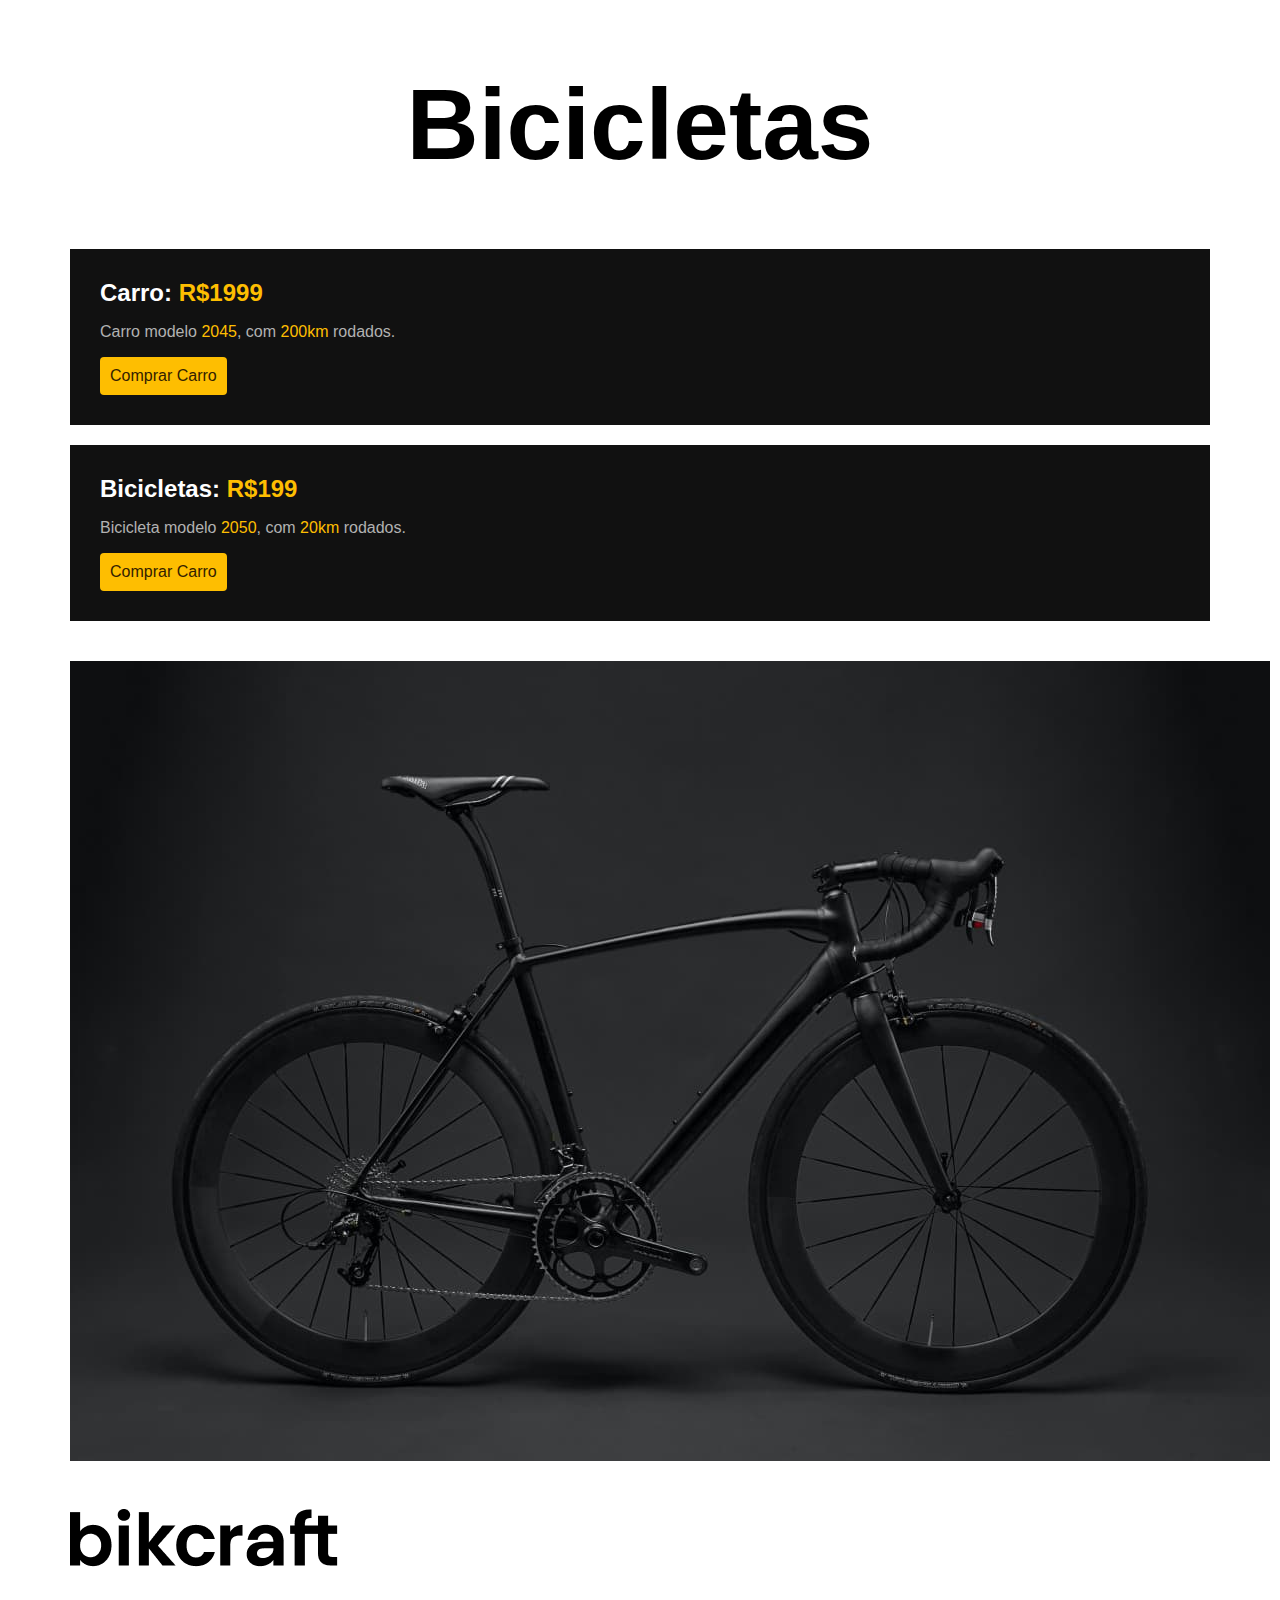
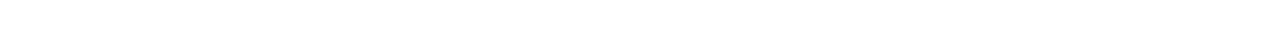
<file: BICICLETAS/index.html>
<!DOCTYPE html>
<html lang="en">

<head>
  <meta charset="UTF-8">
  <meta name="viewport" content="width=device-width, initial-scale=1.0">
  <link rel="stylesheet" href="/BICICLETAS/style.css">
  <title>Carros e Bicicletas</title>
</head>

<body>
  <h1>Bicicletas</h1>
  <div class="item">
    <h2>Carro: <span>R$1999</span></h2>
    <p>Carro modelo <span>2045</span>, com <span>200km</span> rodados.</p>
    <a href="/">Comprar Carro</a>
  </div>
  <div class="item">
    <h2>Bicicletas: <span>R$199</span></h2>
    <p>Bicicleta modelo <span>2050</span>, com <span>20km</span> rodados.</p>
    <a href="/">Comprar Carro</a>
  </div>
  <img src="/BICICLETAS/img/bicicleta-1200-800.jpg" alt="Bicicleta Black">
  <div>
    <img src="/BICICLETAS/img/bikcraft.png" alt="Bike">
  </div>
</body>

</html>
</file>
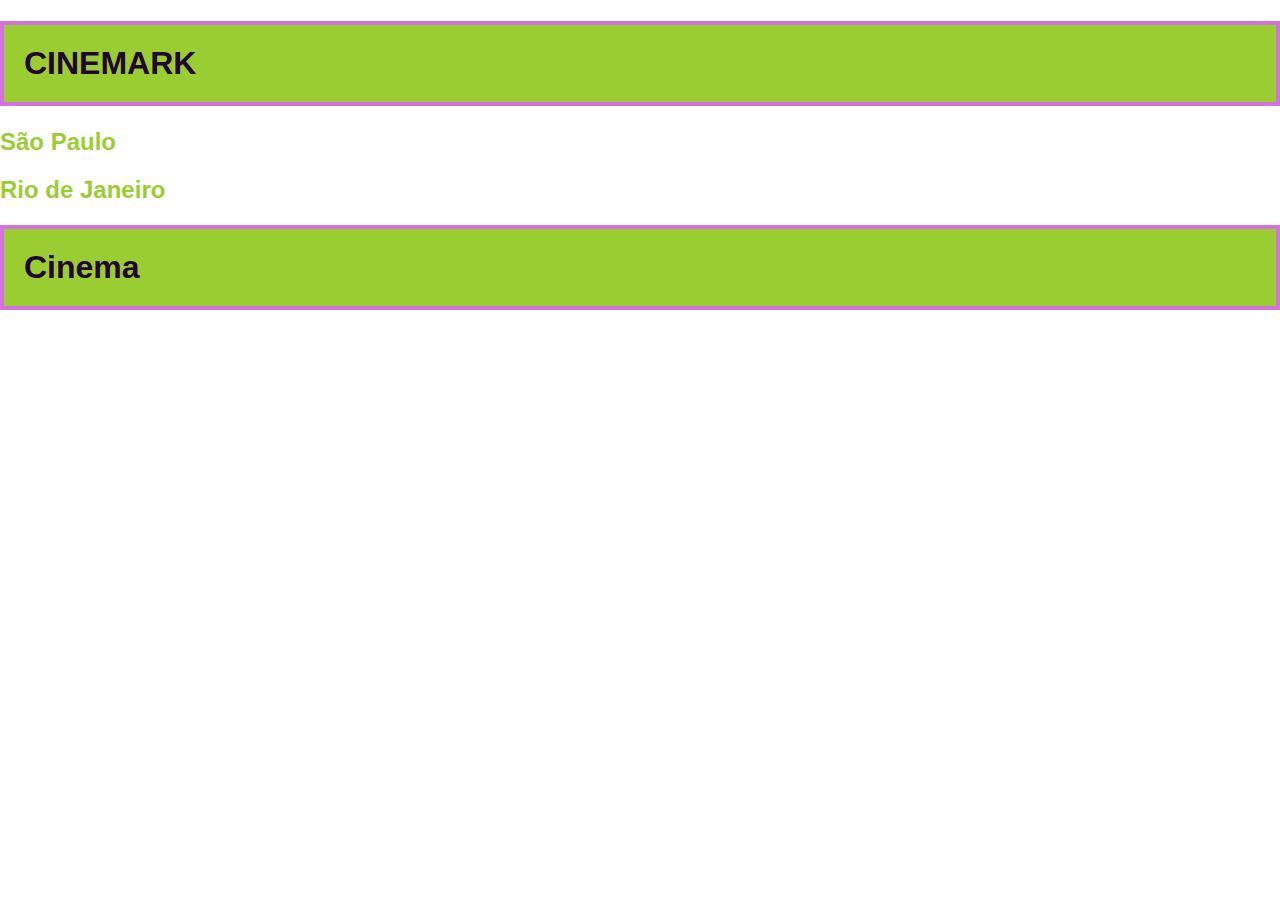
<file: CINEMA/index.html>
<!DOCTYPE html>
<html lang="en">

<head>
  <meta charset="UTF-8">
  <meta name="viewport" content="width=device-width, initial-scale=1.0">
  <title>CINEMARK</title>
  <link rel="stylesheet" href="/CINEMA/CSS/designe.css">
</head>

<body>
  <h1>CINEMARK</h1>
  <h2><a href="/CINEMA/ESTADOS/SÃO PAULO.html">São Paulo</a>
  </h2>
  <h2><a href="/CINEMA/ESTADOS/RIO DE JANEIRO.html">Rio de Janeiro</a></h2>
  <h1>Cinema</h1>

</body>

</html>
</file>
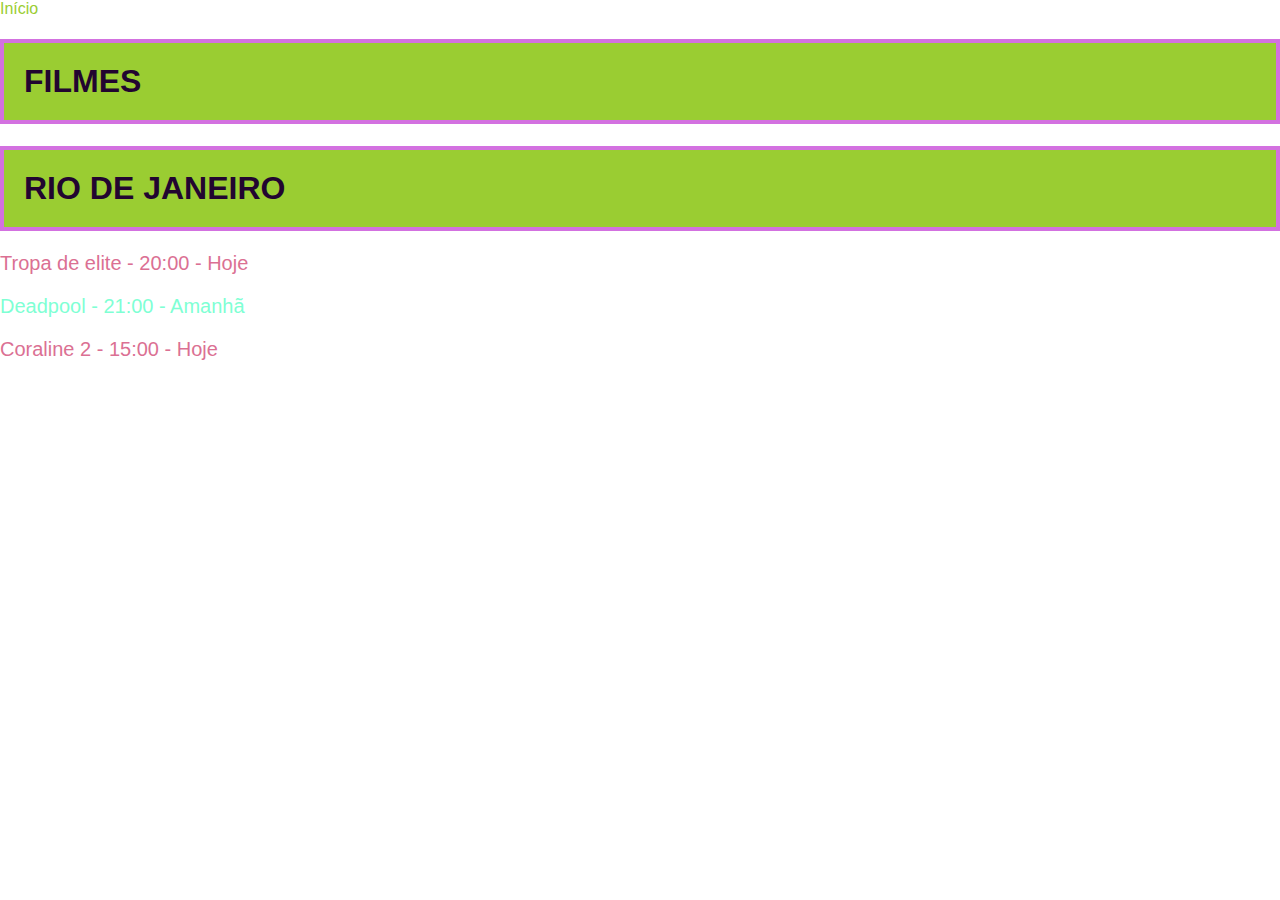
<file: CINEMA/ESTADOS/RIO DE JANEIRO.html>
<!DOCTYPE html>
<html lang="en">

<head>
  <meta charset="UTF-8">
  <meta name="viewport" content="width=device-width, initial-scale=1.0">
  <title>CINEMARK</title>
  <a href="/CINEMA/index.html">Início</a>
  <link rel="stylesheet" href="/CINEMA/CSS/designe.css">
</head>

<body>

  <h1>FILMES</h1>
  <h1>RIO DE JANEIRO</h1>
  <p class="filme1">Tropa de elite - 20:00 - Hoje </p>
  <p class="filme2">Deadpool - 21:00 - Amanhã</p>
  <p class="filme3">Coraline 2 - 15:00 - Hoje </p>
</body>

</html>
</file>
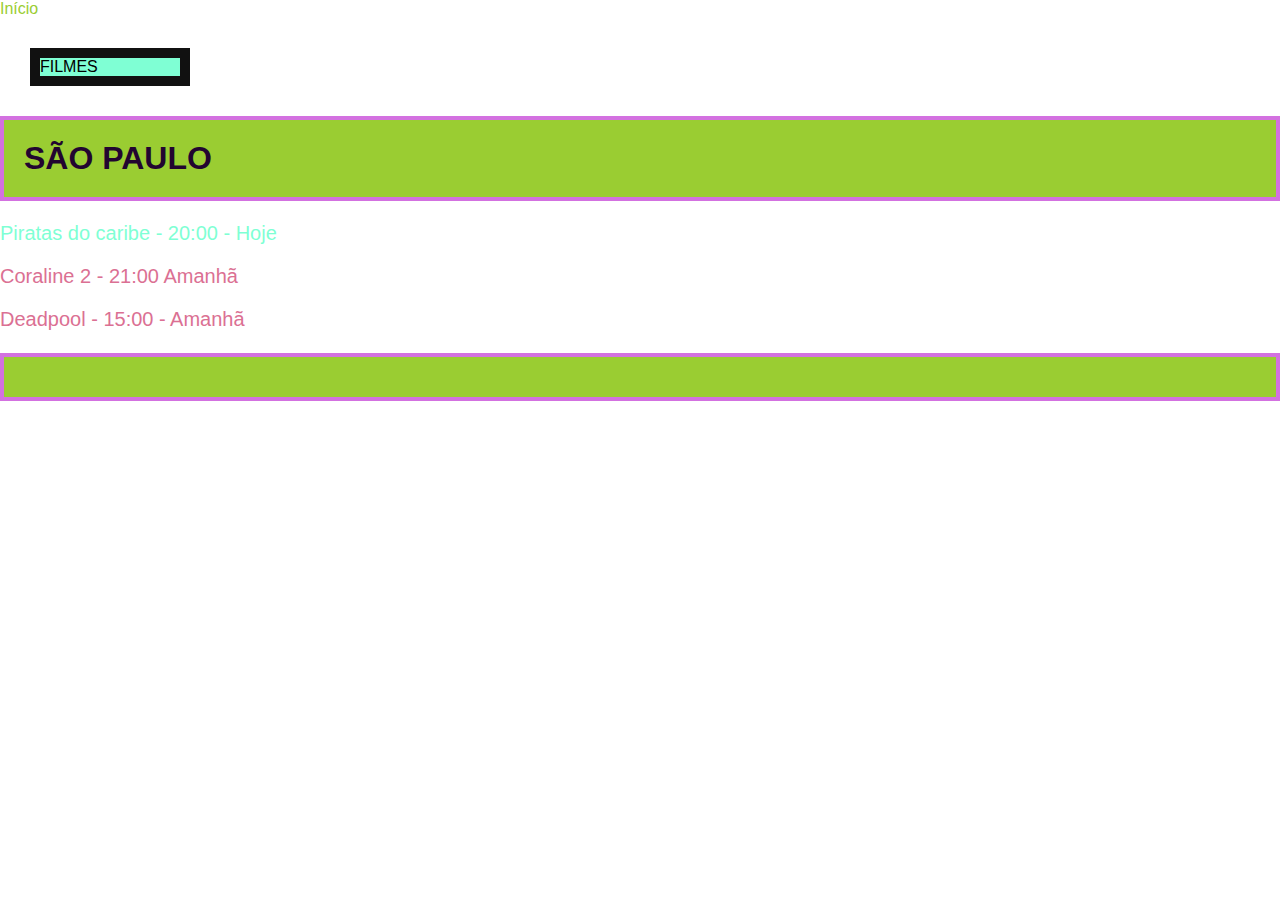
<file: CINEMA/ESTADOS/SÃO PAULO.html>
<!DOCTYPE html>
<html lang="en">

<head>
  <meta charset="UTF-8">
  <meta name="viewport" content="width=device-width, initial-scale=1.0">
  <title>CINEMARK</title>
  <a href="/CINEMA/index.html">Início</a>
  <link rel="stylesheet" href="/CINEMA/CSS/designe.css">
</head>

<body>
  <div>FILMES</div>
  <h1>SÃO PAULO </h1>
  <p class="filme11">Piratas do caribe - 20:00 - Hoje </p>
  <p class="filme22">Coraline 2 - 21:00 Amanhã </p>
  <p class="filme33">Deadpool - 15:00 - Amanhã </p>
  <h1></h1>
</body>

</html>
</file>
<file: BICICLETAS/style.css>
body {
  font-family: Arial, Helvetica, sans-serif;
  margin: 50px;
}

h2 {
  margin: 0px;
}

h1 {
  text-align: center;
  font-family: Arial, Helvetica, sans-serif;
  font-size: 100px;
}

.item {
  background: #111;
  padding: 30px;
  margin: 20px;
  boder-radius: 4px;
  color: #fff;
}

span {
  color: #febe01;
}

p {
  color: #b2b2b2;
}

a {
  background: #febe01;
  color: #332100;
  text-decoration: none;
  padding: 10px;
  border-radius: 4px;
  display: inline-block;
}

img {
  boder-radius: 4px;
  margin: 20px;
}
</file>
<file: CINEMA/CSS/designe.css>
.filme1 {
  color: palevioletred;
}
.filme2 {
  color: aquamarine;
}
.filme3 {
  color: palevioletred;
}
.filme11 {
  color: aquamarine;
}
.filme22 {
  color: palevioletred;
}
.filme33 {
  color: palevioletred;
}
a {
  color: yellowgreen;
  text-decoration: none;
}

p {
  font-size: 20px;
}

html {
  font-family: Arial, Helvetica, sans-serif;
}
h1 {
  background: pink;
  color: rgb(34, 5, 48);
}

div {
  background: aquamarine;
  width: 140px;
  height: 80;
  padding: 30;
  border: 10px solid #111;
  margin: 30px;
}
body {
  margin: 0px;
}

h1 {
  background-color: yellowgreen;
  padding: 20px;
  border: 4px solid #d371e0;
  margin: 30;
  width: 140;
}
</file>
